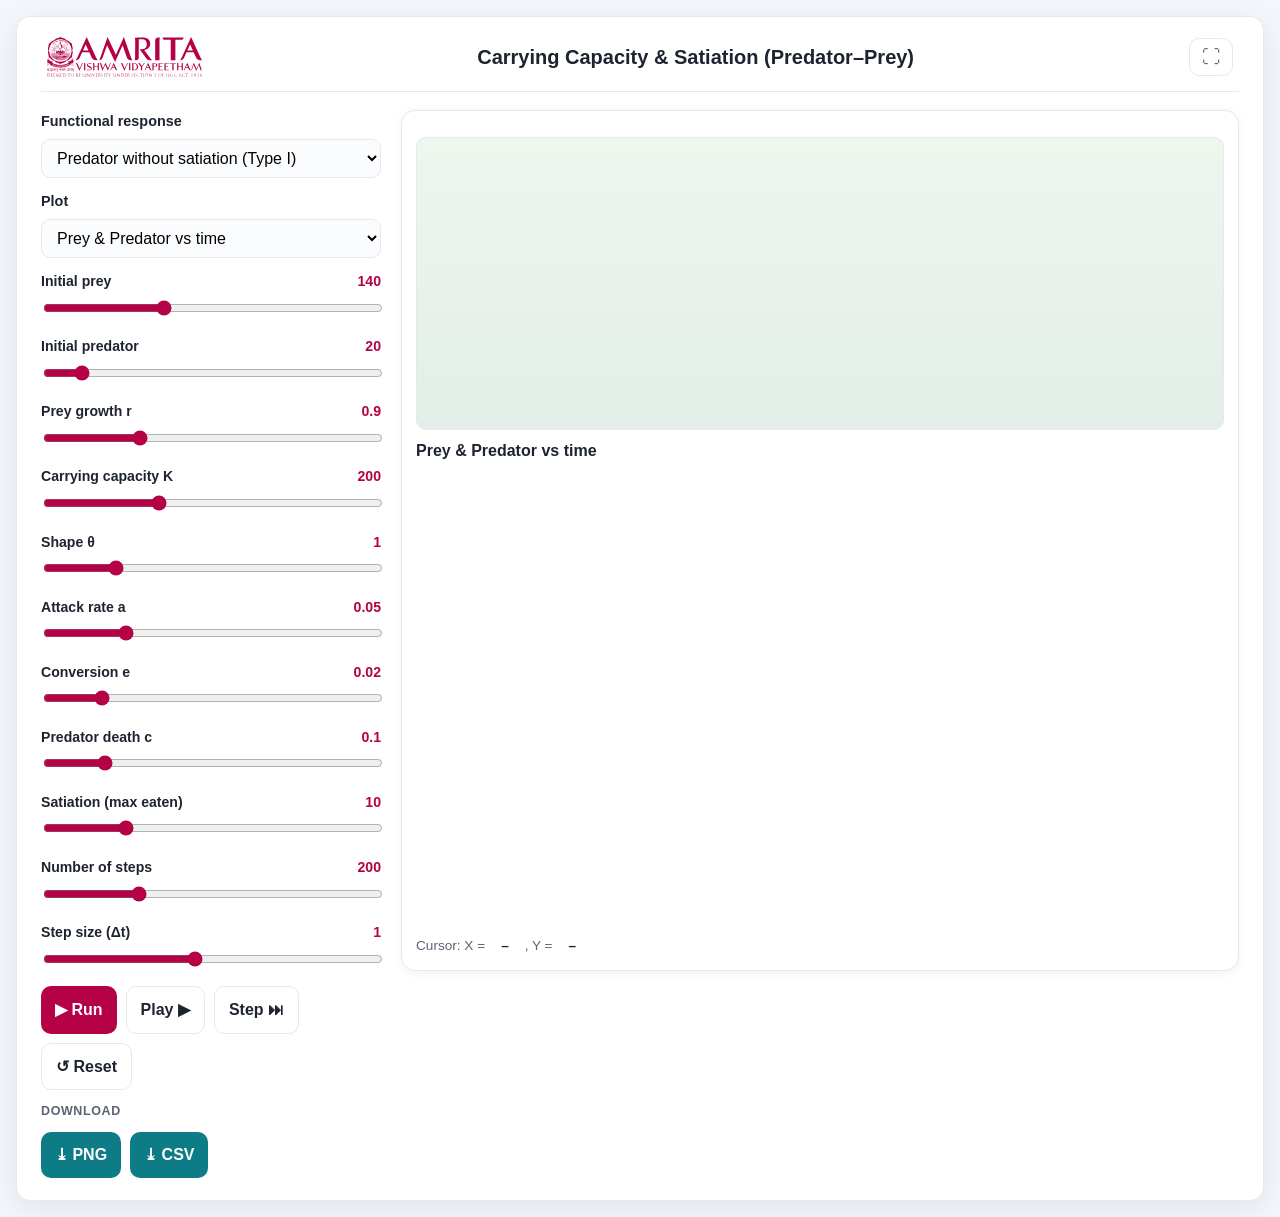
<file: simulation/index.html>
<!DOCTYPE html>
<html lang="en">
<head>
<meta charset="UTF-8">
<meta name="viewport" content="width=device-width, initial-scale=1.0, viewport-fit=cover">
<title>Carrying Capacity & Satiation (Predator–Prey) — Simulation</title>
<link rel="stylesheet" href="./css/main.css">
</head>
<body>
<div class="card" id="simbox">
<div class="simbar"><span class="simbar-logo" aria-hidden="true"><img src="images\logo.svg" alt="Amrita Vishwa Vidyapeetham"></span><h1 class="simbar-title">Carrying Capacity &amp; Satiation (Predator–Prey)</h1><button class="fs-btn" id="fsBtn" onclick="toggleFS()" title="Toggle full screen" aria-label="Toggle full screen">⛶</button></div>
<div class="sim">
<div class="controls">
<label style="font-weight:600;font-size:.9rem;display:block;margin-bottom:6px">Functional response</label>
<select class="dropBox" id="modelSel" onchange="if(sim)run()">
  <option value="0">Predator without satiation (Type I)</option>
  <option value="1">Predator with satiation (Type II)</option>
</select>
<label style="font-weight:600;font-size:.9rem;display:block;margin-bottom:6px">Plot</label>
<select class="dropBox" id="plotMode" onchange="if(sim)drawChart()">
  <option value="both">Prey &amp; Predator vs time</option>
  <option value="prey">Prey vs time</option>
  <option value="pred">Predator vs time</option>
  <option value="phase">Phase plane (Prey vs Predator)</option>
</select>
<div class="field"><label>Initial prey <span class="val" id="v_prey">140</span></label><input type="range" id="prey" min="1" max="400" value="140" oninput="sync()"></div>
<div class="field"><label>Initial predator <span class="val" id="v_pred">20</span></label><input type="range" id="pred" min="1" max="200" value="20" oninput="sync()"></div>
<div class="field"><label>Prey growth r <span class="val" id="v_r">0.9</span></label><input type="range" id="r" min="0.1" max="3" step="0.05" value="0.9" oninput="sync()"></div>
<div class="field"><label>Carrying capacity K <span class="val" id="v_K">200</span></label><input type="range" id="K" min="50" max="500" step="10" value="200" oninput="sync()"></div>
<div class="field"><label>Shape θ <span class="val" id="v_th">1</span></label><input type="range" id="th" min="0.5" max="3" step="0.1" value="1" oninput="sync()"></div>
<div class="field"><label>Attack rate a <span class="val" id="v_a">0.05</span></label><input type="range" id="a" min="0.005" max="0.2" step="0.005" value="0.05" oninput="sync()"></div>
<div class="field"><label>Conversion e <span class="val" id="v_e">0.02</span></label><input type="range" id="e" min="0.005" max="0.1" step="0.005" value="0.02" oninput="sync()"></div>
<div class="field"><label>Predator death c <span class="val" id="v_c">0.1</span></label><input type="range" id="c" min="0.02" max="0.5" step="0.01" value="0.1" oninput="sync()"></div>
<div class="field"><label>Satiation (max eaten) <span class="val" id="v_sat">10</span></label><input type="range" id="sat" min="1" max="40" value="10" oninput="sync()"></div>
<div class="field"><label>Number of steps <span class="val" id="v_steps">200</span></label><input type="range" id="steps" min="50" max="600" step="10" value="200" oninput="sync()"></div>
<div class="field"><label>Step size (Δt) <span class="val" id="v_stepSize">1</span></label><input type="range" id="stepSize" min="0.2" max="2" step="0.1" value="1" oninput="sync()"></div>
<div class="btnrow">
  <button class="btn btn-primary" onclick="run()">▶ Run</button>
  <button class="btn btn-ghost" onclick="play()" id="playBtn">Play ▶</button>
  <button class="btn btn-ghost" onclick="step()">Step ⏭</button>
  <button class="btn btn-ghost" onclick="resetSim()">↺ Reset</button>
</div>
<div class="dl-label">Download</div>
<div class="btnrow">
  <button class="btn btn-accent" onclick="downloadPNG('carrying-satiation.png')">⤓ PNG</button>
  <button class="btn btn-accent" onclick="downloadCSV()">⤓ CSV</button>
</div>
</div>
<div class="plotwrap">
<canvas class="field" id="field" width="720" height="260"></canvas>
<div class="counts" id="counts"></div>
<div class="plot-title" id="plotTitle">Prey & Predator vs time</div>
<canvas class="chart" id="chart" width="720" height="400"></canvas>
<div class="legend" id="legend"></div>
<div class="readout">Cursor: X = <b id="rx">–</b>, Y = <b id="ry">–</b></div>


</div>
</div>
</div>
<div class="toast" id="toast"></div>
<script src="./js/chart.js"></script>
<script src="./js/common.js"></script>
<script src="./js/main.js"></script>
<script src="../assets/js/iframeResize.js"></script>
        
        </body>
</html>
</file>
<file: simulation/css/main.css>
:root{--amrita:#b50246;--amrita-dark:#7d0130;--ink:#1d2330;--muted:#5b6472;--line:#e5e8ee;--bg:#f4f6fb;--card:#fff;--accent:#0e7c86;--good:#1f9d55;--radius:14px;--shadow:0 8px 30px rgba(20,25,40,.08);--shadow-sm:0 2px 10px rgba(20,25,40,.06)}
*{box-sizing:border-box}
html{scroll-behavior:smooth}
html,body{overflow-x:hidden;max-width:100vw}
body{margin:0;font-family:"Segoe UI",Roboto,-apple-system,Helvetica,Arial,sans-serif;background:var(--bg);color:var(--ink);line-height:1.6;padding:16px}
h1,h2,h3{line-height:1.25}
.card{background:var(--card);border:1px solid var(--line);border-radius:var(--radius);box-shadow:var(--shadow);padding:22px 24px}
.card,.plotwrap,.sim,.controls{min-width:0}
.sim{display:grid;grid-template-columns:340px 1fr;gap:20px;align-items:start}
.sim>*{min-width:0}
@media(max-width:860px){.sim{grid-template-columns:1fr}}
.controls .field{margin-bottom:12px}
.controls label{display:flex;justify-content:space-between;font-weight:600;font-size:.88rem;margin-bottom:5px}
.controls label .val{color:var(--amrita);font-variant-numeric:tabular-nums}
.controls input[type=range]{width:100%;accent-color:var(--amrita)}
.hint{font-size:.75rem;color:var(--muted);margin-top:3px}
.btnrow{display:flex;flex-wrap:wrap;gap:9px;margin-top:10px}
.btn{border:0;font:inherit;font-weight:700;cursor:pointer;padding:10px 14px;border-radius:10px;transition:.15s;display:inline-flex;align-items:center;gap:6px}
.btn:active{transform:translateY(1px)}
.btn-primary{background:var(--amrita);color:#fff}.btn-primary:hover{background:var(--amrita-dark)}
.btn-ghost{background:#fff;color:var(--ink);border:1px solid var(--line)}.btn-ghost:hover{border-color:var(--amrita);color:var(--amrita)}
.btn-accent{background:var(--accent);color:#fff}.btn-accent:hover{filter:brightness(.92)}
.plotwrap{background:#fff;border:1px solid var(--line);border-radius:var(--radius);box-shadow:var(--shadow-sm);padding:14px}
.plot-title{font-weight:700;margin-bottom:6px;overflow-wrap:anywhere}
canvas{max-width:100%}
canvas.chart{width:100%;height:auto;display:block;touch-action:none}
.legend{display:flex;gap:16px;flex-wrap:wrap;font-size:.85rem;margin-top:8px;max-width:100%}
.legend span{display:inline-flex;align-items:center;gap:6px}
.legend i{width:14px;height:14px;border-radius:3px}
.readout{display:flex;gap:16px;flex-wrap:wrap;font-size:.85rem;color:var(--muted);margin-top:8px}
.readout b{color:var(--ink)}
.counts{display:flex;gap:20px;flex-wrap:wrap;font-weight:700;margin-top:8px;font-size:.92rem}
.toast{position:fixed;left:50%;bottom:28px;transform:translateX(-50%) translateY(20px);background:#12203a;color:#fff;padding:12px 20px;border-radius:10px;box-shadow:var(--shadow);opacity:0;pointer-events:none;transition:.3s;z-index:200}
.toast.show{opacity:1;transform:translateX(-50%) translateY(0)}
/* header, fullscreen, extras */
.simbar{display:flex;align-items:center;gap:14px;padding:2px 6px 14px;border-bottom:1px solid var(--line);margin:-4px 0 18px}
.simbar-logo img{height:40px;width:auto;display:block}
.simbar-title{flex:1;min-width:0;text-align:center;margin:0;font-size:1.25rem;font-weight:800;color:var(--ink);line-height:1.2;overflow-wrap:anywhere}
.fs-btn{display:none;flex:0 0 auto;border:1px solid var(--line);background:#fff;color:var(--muted);cursor:pointer;font-size:1.15rem;line-height:1;padding:9px 12px;border-radius:10px;transition:.15s}
.fs-btn:hover{border-color:var(--amrita);color:var(--amrita)}
@media(min-width:1024px){.fs-btn{display:inline-flex}}
#simbox{max-width:1320px;margin:0 auto}
#simbox:fullscreen{max-width:none;width:100vw;height:100vh;overflow:auto;border-radius:0;padding:22px 28px;background:#fff}
#simbox:-webkit-full-screen{max-width:none;width:100vw;height:100vh;overflow:auto;border-radius:0;padding:22px 28px;background:#fff}
select.dropBox{width:100%;padding:9px 11px;border:1px solid var(--line);border-radius:9px;font:inherit;background:#fbfcfe;margin-bottom:12px}
canvas.field{background:linear-gradient(#eef6ee,#e2eee7);border:1px solid var(--line);border-radius:10px;margin-top:12px;width:100%;display:block;touch-action:none}
.subnote{font-size:.8rem;color:var(--muted);background:#f6f8fc;border-left:3px solid var(--accent);padding:8px 12px;border-radius:8px;margin:0 0 12px}
@media(max-width:640px){body{padding:10px}.card{padding:16px 15px}}
@media(max-width:430px){.simbar-title{font-size:1rem}.simbar-logo img{height:30px}.simbar{gap:9px}}
.dl-label{font-weight:700;font-size:.78rem;color:var(--muted);text-transform:uppercase;letter-spacing:.05em;margin:12px 0 2px}
</file>
<file: experiment/simulation/css/main.css>
:root{--amrita:#b50246;--amrita-dark:#7d0130;--ink:#1d2330;--muted:#5b6472;--line:#e5e8ee;--bg:#f4f6fb;--card:#fff;--accent:#0e7c86;--good:#1f9d55;--radius:14px;--shadow:0 8px 30px rgba(20,25,40,.08);--shadow-sm:0 2px 10px rgba(20,25,40,.06)}
*{box-sizing:border-box}
html{scroll-behavior:smooth}
html,body{overflow-x:hidden;max-width:100vw}
body{margin:0;font-family:"Segoe UI",Roboto,-apple-system,Helvetica,Arial,sans-serif;background:var(--bg);color:var(--ink);line-height:1.6;padding:16px}
h1,h2,h3{line-height:1.25}
.card{background:var(--card);border:1px solid var(--line);border-radius:var(--radius);box-shadow:var(--shadow);padding:22px 24px}
.card,.plotwrap,.sim,.controls{min-width:0}
.sim{display:grid;grid-template-columns:340px 1fr;gap:20px;align-items:start}
.sim>*{min-width:0}
@media(max-width:860px){.sim{grid-template-columns:1fr}}
.controls .field{margin-bottom:12px}
.controls label{display:flex;justify-content:space-between;font-weight:600;font-size:.88rem;margin-bottom:5px}
.controls label .val{color:var(--amrita);font-variant-numeric:tabular-nums}
.controls input[type=range]{width:100%;accent-color:var(--amrita)}
.hint{font-size:.75rem;color:var(--muted);margin-top:3px}
.btnrow{display:flex;flex-wrap:wrap;gap:9px;margin-top:10px}
.btn{border:0;font:inherit;font-weight:700;cursor:pointer;padding:10px 14px;border-radius:10px;transition:.15s;display:inline-flex;align-items:center;gap:6px}
.btn:active{transform:translateY(1px)}
.btn-primary{background:var(--amrita);color:#fff}.btn-primary:hover{background:var(--amrita-dark)}
.btn-ghost{background:#fff;color:var(--ink);border:1px solid var(--line)}.btn-ghost:hover{border-color:var(--amrita);color:var(--amrita)}
.btn-accent{background:var(--accent);color:#fff}.btn-accent:hover{filter:brightness(.92)}
.plotwrap{background:#fff;border:1px solid var(--line);border-radius:var(--radius);box-shadow:var(--shadow-sm);padding:14px}
.plot-title{font-weight:700;margin-bottom:6px;overflow-wrap:anywhere}
canvas{max-width:100%}
canvas.chart{width:100%;height:auto;display:block;touch-action:none}
.legend{display:flex;gap:16px;flex-wrap:wrap;font-size:.85rem;margin-top:8px;max-width:100%}
.legend span{display:inline-flex;align-items:center;gap:6px}
.legend i{width:14px;height:14px;border-radius:3px}
.readout{display:flex;gap:16px;flex-wrap:wrap;font-size:.85rem;color:var(--muted);margin-top:8px}
.readout b{color:var(--ink)}
.counts{display:flex;gap:20px;flex-wrap:wrap;font-weight:700;margin-top:8px;font-size:.92rem}
.toast{position:fixed;left:50%;bottom:28px;transform:translateX(-50%) translateY(20px);background:#12203a;color:#fff;padding:12px 20px;border-radius:10px;box-shadow:var(--shadow);opacity:0;pointer-events:none;transition:.3s;z-index:200}
.toast.show{opacity:1;transform:translateX(-50%) translateY(0)}
/* header, fullscreen, extras */
.simbar{display:flex;align-items:center;gap:14px;padding:2px 6px 14px;border-bottom:1px solid var(--line);margin:-4px 0 18px}
.simbar-logo img{height:40px;width:auto;display:block}
.simbar-title{flex:1;min-width:0;text-align:center;margin:0;font-size:1.25rem;font-weight:800;color:var(--ink);line-height:1.2;overflow-wrap:anywhere}
.fs-btn{display:none;flex:0 0 auto;border:1px solid var(--line);background:#fff;color:var(--muted);cursor:pointer;font-size:1.15rem;line-height:1;padding:9px 12px;border-radius:10px;transition:.15s}
.fs-btn:hover{border-color:var(--amrita);color:var(--amrita)}
@media(min-width:1024px){.fs-btn{display:inline-flex}}
#simbox{max-width:1320px;margin:0 auto}
#simbox:fullscreen{max-width:none;width:100vw;height:100vh;overflow:auto;border-radius:0;padding:22px 28px;background:#fff}
#simbox:-webkit-full-screen{max-width:none;width:100vw;height:100vh;overflow:auto;border-radius:0;padding:22px 28px;background:#fff}
select.dropBox{width:100%;padding:9px 11px;border:1px solid var(--line);border-radius:9px;font:inherit;background:#fbfcfe;margin-bottom:12px}
canvas.field{background:linear-gradient(#eef6ee,#e2eee7);border:1px solid var(--line);border-radius:10px;margin-top:12px;width:100%;display:block;touch-action:none}
.subnote{font-size:.8rem;color:var(--muted);background:#f6f8fc;border-left:3px solid var(--accent);padding:8px 12px;border-radius:8px;margin:0 0 12px}
@media(max-width:640px){body{padding:10px}.card{padding:16px 15px}}
@media(max-width:430px){.simbar-title{font-size:1rem}.simbar-logo img{height:30px}.simbar{gap:9px}}
.dl-label{font-weight:700;font-size:.78rem;color:var(--muted);text-transform:uppercase;letter-spacing:.05em;margin:12px 0 2px}
</file>
